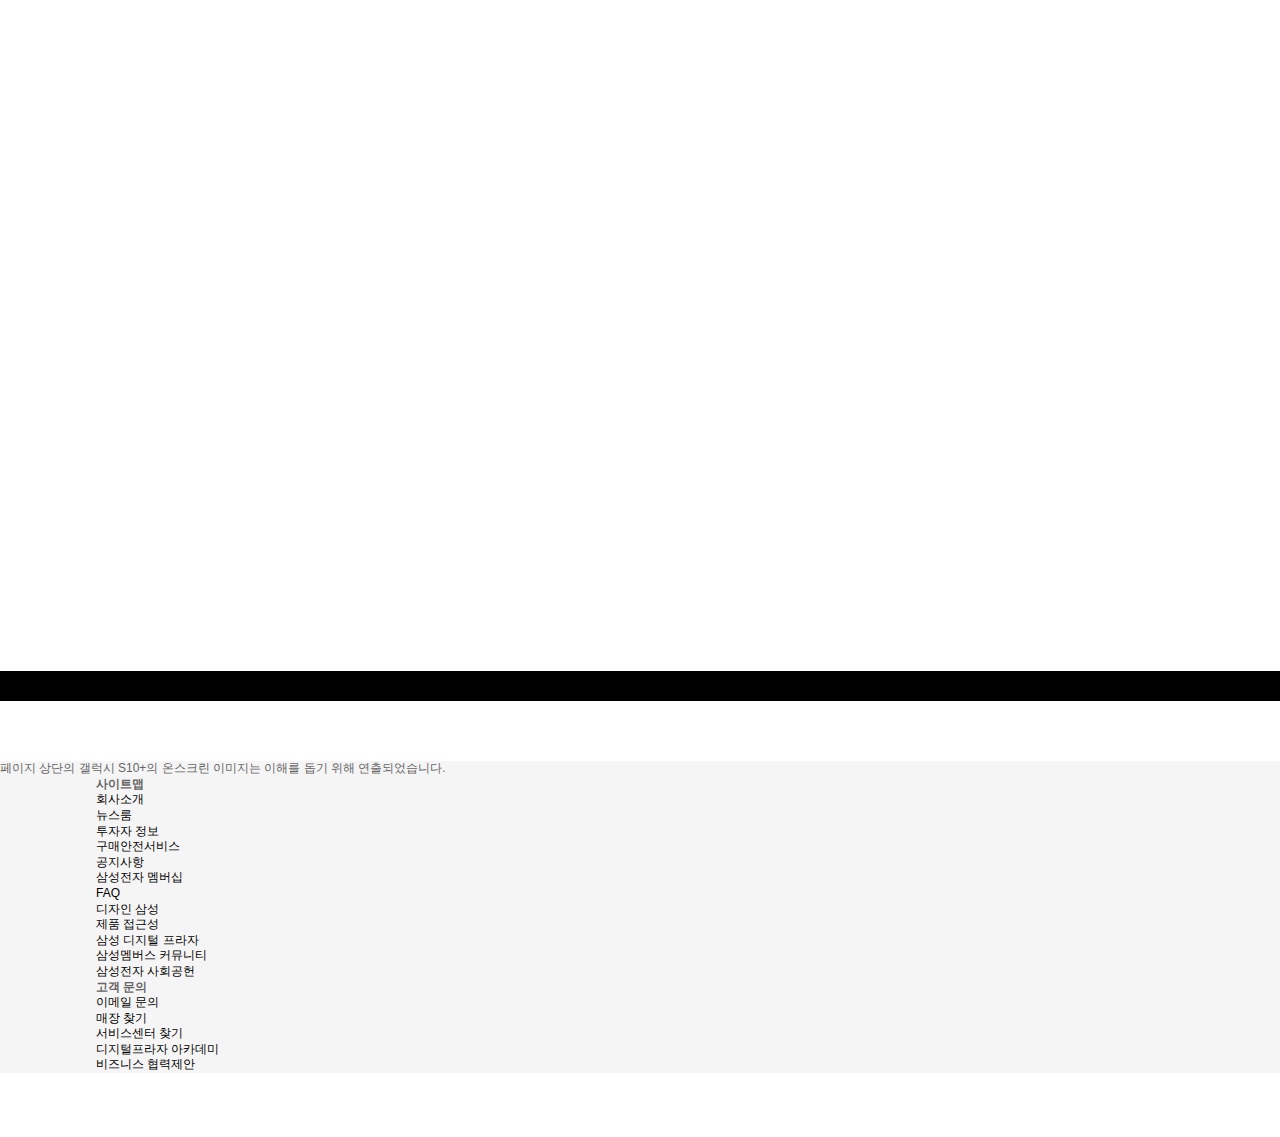
<file: footer.html>
<!DOCTYPE html>
<html lang="ko">
<head>
    <meta charset="utf-8">
    <!-- 반응형 태그 -->
    <meta name="viewport" content="width=device-width, initial-scale=1.0">
	<title>SAMSUNG|대한민국|모바일|가전|IT</title>
	<link rel="stylesheet" media="all" href="./css/common.css" />
	<style></style>
	<script></script>
</head>
<body>
    <div class="wrap">
        <header> <!-- 헤더 시작 -->
        </header> <!-- 헤더 종료 -->

        <div class="content"> <!-- 콘텐츠 시작 -->
            <div class="mainvisual"> <!-- 메인비주얼 시작 -->
            </div> <!-- 메인비주얼 종료 -->

            <div class="galaxy"> <!-- Galaxy 시작 -->
                
            </div> <!-- Galaxy 종료 -->

            <div class="product"> <!-- product 시작 -->
    
            </div> <!-- product 종료 -->

            <div class="DoWhatYouCant"> <!-- 6개 슬라이드 시작 -->
    
            </div> <!-- 6개 슬라이드 종료 -->
            
        </div> <!-- 콘텐츠 종료 -->
        
        <div class="footer"> <!-- 푸터 시작 -->
            <p>페이지 상단의 갤럭시 S10+의 온스크린 이미지는 이해를 돕기 위해 연출되었습니다.</p>
            <div class="footerContent">
                <h4>사이트맵</h4>
                <ul class="sitemap">
                    <li><a href="#">회사소개</a></li>
                    <li><a href="#">뉴스룸</a></li>
                    <li><a href="#">투자자 정보</a></li>
                    <li><a href="#">구매안전서비스</a></li>
                    <li><a href="#">공지사항</a></li>
                    <li><a href="#">삼성전자 멤버십</a></li>
                    <li><a href="#">FAQ</a></li>
                    <li><a href="#">디자인 삼성</a></li>
                    <li><a href="#">제품 접근성</a></li>
                    <li><a href="#">삼성 디지털 프라자</a></li>
                    <li><a href="#">삼성멤버스 커뮤니티</a></li>
                    <li><a href="#">삼성전자 사회공헌</a></li>
                </ul>
                <h4>고객 문의</h4>
                <ul>
                    <li><a href="#">이메일 문의</a></li>
                    <li><a href="#">매장 찾기</a></li>
                    <li><a href="#">서비스센터 찾기</a></li>
                    <li><a href="#">디지털프라자 아카데미</a></li>
                    <li><a href="#">비즈니스 협력제안</a></li>
                    <li><a href="#"></a></li>
                </ul>
            </div>
            <div class="address">

            </div>
        </div> <!-- 푸터 종료 -->
    </div>

</body>
</html>
</file>
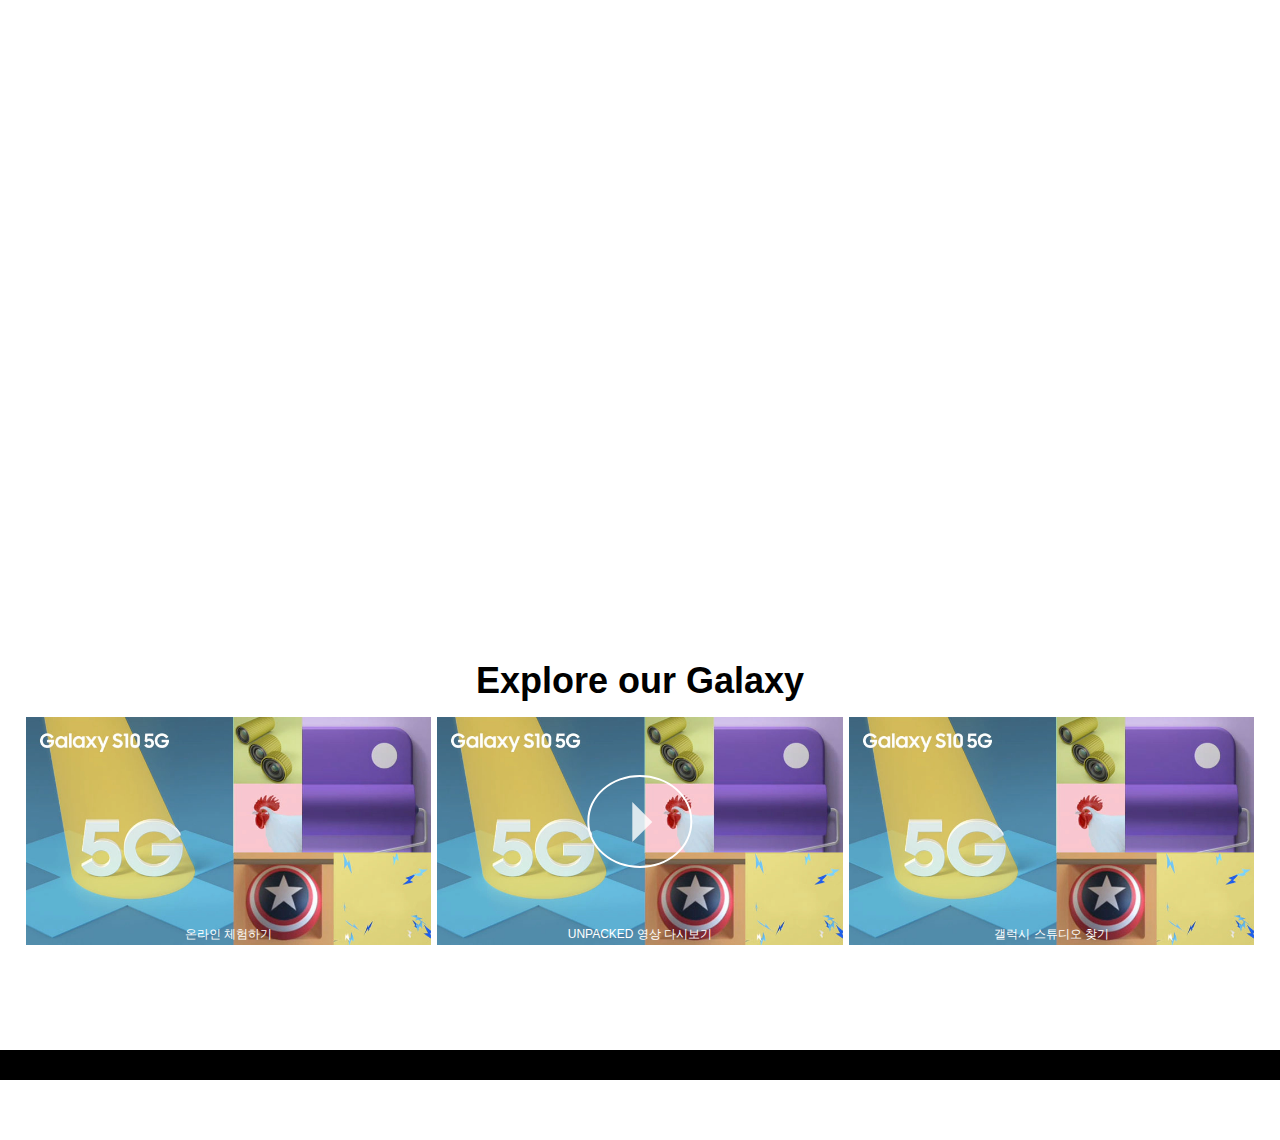
<file: galaxy.html>
<!DOCTYPE html>
<html lang="ko">
<head>
    <meta charset="utf-8">
    <!-- 반응형 태그 -->
    <meta name="viewport" content="width=device-width, initial-scale=1.0">
	<title>SAMSUNG|대한민국|모바일|가전|IT</title>
	<link rel="stylesheet" media="all" href="./css/common.css" />
	<style></style>
	<script></script>
</head>
<body>
    <div class="wrap">
        <header> <!-- 헤더 시작 -->
        </header> <!-- 헤더 종료 -->

        <div class="content"> <!-- 콘텐츠 시작 -->
            <div class="mainvisual"> <!-- 메인비주얼 시작 -->
            </div> <!-- 메인비주얼 종료 -->

            <div class="galaxy"> <!-- Galaxy 시작 -->
                <h3>Explore our Galaxy</h3>
                <ul>
                    <li><a href="#"><img src="./images/img_grid.webp"/><div>온라인 체험하기</div></a></li>
                    <li><a href="#"><img src="./images/img_grid.webp"/><div class="controls"></div><div>UNPACKED 영상 다시보기</div></a></li>
                    <li><a href="#"><img src="./images/img_grid.webp"/><div>갤럭시 스튜디오 찾기</div></a></li>
                </ul>
            </div> <!-- Galaxy 종료 -->

            <div class="product"> <!-- product 시작 -->
    
            </div> <!-- product 종료 -->

            <div class="DoWhatYouCant"> <!-- 6개 슬라이드 시작 -->
    
            </div> <!-- 6개 슬라이드 종료 -->
            
        </div> <!-- 콘텐츠 종료 -->
        
        <div class="footer"> <!-- 푸터 시작 -->

        </div> <!-- 푸터 종료 -->
    </div>

</body>
</html>
</file>
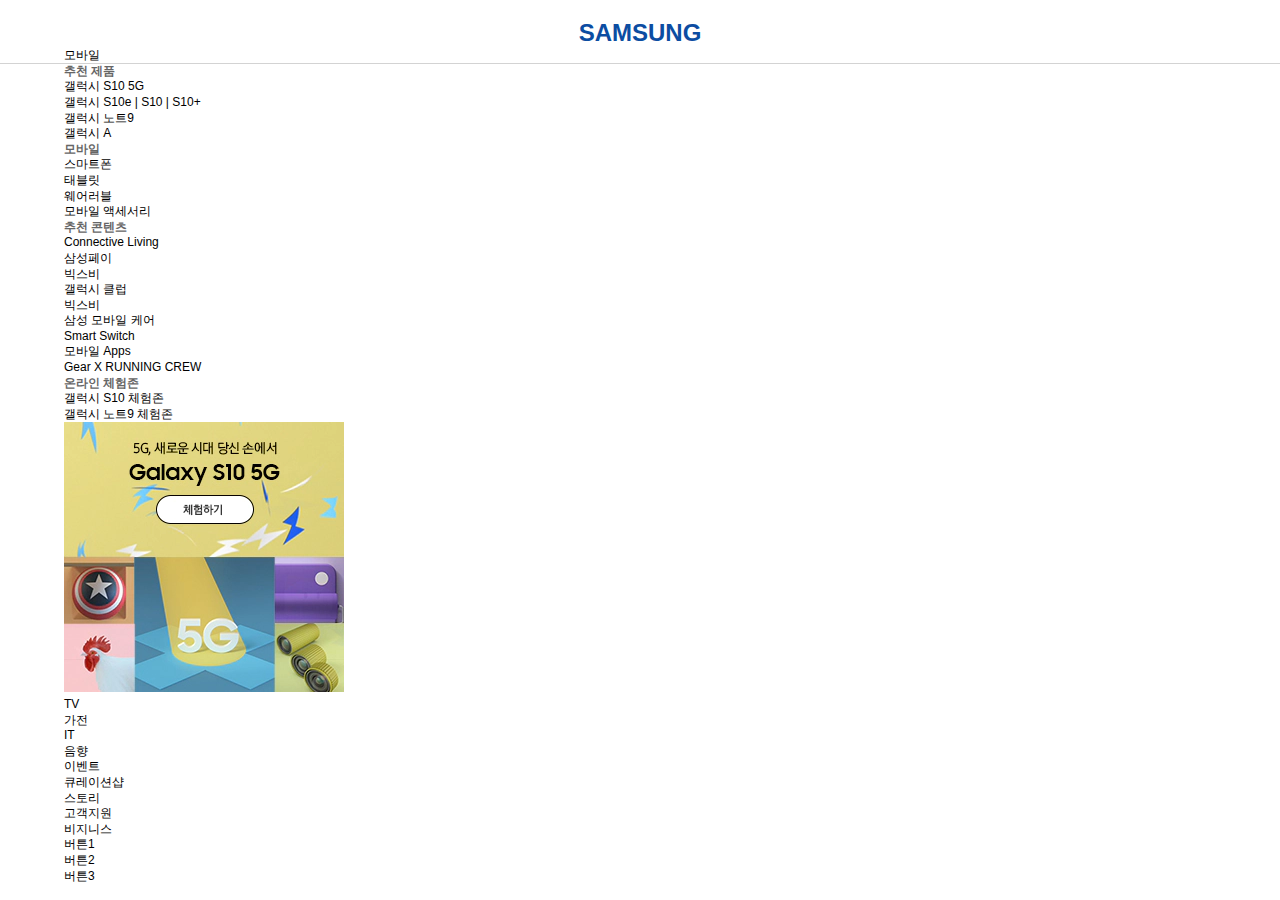
<file: header.html>
<!DOCTYPE html>
<html lang="ko">
<head>
    <meta charset="utf-8">
    <!-- 반응형 태그 -->
    <meta name="viewport" content="width=device-width, initial-scale=1.0">
	<title>SAMSUNG|대한민국|모바일|가전|IT</title>
	<link rel="stylesheet" media="all" href="./css/common.css" />
	<style></style>
	<script></script>
</head>
<body>
    <div class="wrap">
        <header> <!-- 헤더시작 -->
            <nav> <!-- 네비게이션 시작 -->
                <h1><a href="#">SAMSUNG</a></h1>
                <ul class="storeMenu">
                    <li><a href="#">모바일</a>
                        <div class="depthContainer"> 
                            <div class="depth2 none">
                                <h3>추천 제품</h3>
                                <ul>
                                    <li><a href="#">갤럭시 S10 5G</a></li>
                                    <li><a href="#">갤럭시 S10e | S10 | S10+</a></li>
                                    <li><a href="#">갤럭시 노트9</a></li>
                                    <li><a href="#">갤럭시 A</a></li>
                                </ul>
                            </div>
                            
                            <div class="depth2 none">
                                <h3>모바일</h3>
                                <ul>
                                    <li><a href="#">스마트폰</a></li>
                                    <li><a href="#">태블릿</a></li>
                                    <li><a href="#">웨어러블</a></li>
                                    <li><a href="#">모바일 액세서리</a></li>
                                </ul>
                            </div>
                            <div class="depth2 none">
                                <h3>추천 콘텐츠</h3>
                                <ul>
                                    <li><a href="#">Connective Living</a></li>
                                    <li><a href="#">삼성페이</a></li>
                                    <li><a href="#">빅스비</a></li>
                                    <li><a href="#">갤럭시 클럽</a></li>
                                    <li><a href="#">빅스비</a></li>
                                    <li><a href="#">삼성 모바일 케어</a></li>
                                    <li><a href="#">Smart Switch</a></li>
                                    <li><a href="#">모바일 Apps</a></li>
                                    <li><a href="#">Gear X RUNNING CREW</a></li>
                                </ul>
                                <div class="depth2 none online">
                                        <h3>온라인 체험존</h3>
                                        <ul>
                                            <li><a href="#">갤럭시 S10 체험존</a></li>
                                            <li><a href="#">갤럭시 노트9 체험존</a></li>
                                        </ul>
                                </div>
                            </div>
                            <div class="depth2 right">
                                    <img src="./images/img_adv.webp"/>
                            </div>
                            
                            
                        </div>
                    </li>
                    <li><a href="#">TV</a></li>
                    <li><a href="#">가전</a></li>
                    <li><a href="#">IT</a></li>
                    <li><a href="#">음향</a></li>
                    <li><a href="#">이벤트</a></li>
                    <li><a href="#">큐레이션샵</a></li>
                </ul>
                <ul class="userMenu">
                    <li><a href="#">스토리</a></li>
                    <li><a href="#">고객지원</a></li>
                    <li><a href="#">비지니스</a></li>
                    <li><a href="#" class="user">버튼1</a></li>
                    <li><a href="#" class="cart">버튼2</a></li>
                    <li><a href="#" class="search">버튼3</a></li>
                </ul>
            </nav> <!-- 네비게이션 종료 -->
        </header><!-- 헤더 종료 -->

        <div class="content"> <!-- 콘텐츠 시작 -->

            <div class="FSlide"> <!-- 4슬라이드 시작 -->

            </div> <!-- 4슬라이드 종료 -->

            <div class="TGrid"> <!-- 3그리드 -->
    
            </div> <!-- 3그리드 종료 -->

            <div class="floatBox"> <!-- 1-4박스형태 시작 -->
    
            </div> <!-- 1-4박스형태 종료 -->

            <div class="SSlide"> <!-- 6개 슬라이드 시작 -->
    
            </div> <!-- 6개 슬라이드 종료 -->
            
        </div> <!-- 콘텐츠 종료 -->
        
        <div class="footer"> <!-- 푸터 시작 -->

        </div> <!-- 푸터 종료 -->
        <!-- <img src="./header.png" style="position:absolute; top:0;left:-15%;opacity:0.4;"/> -->
    </div>

</body>
</html>
</file>
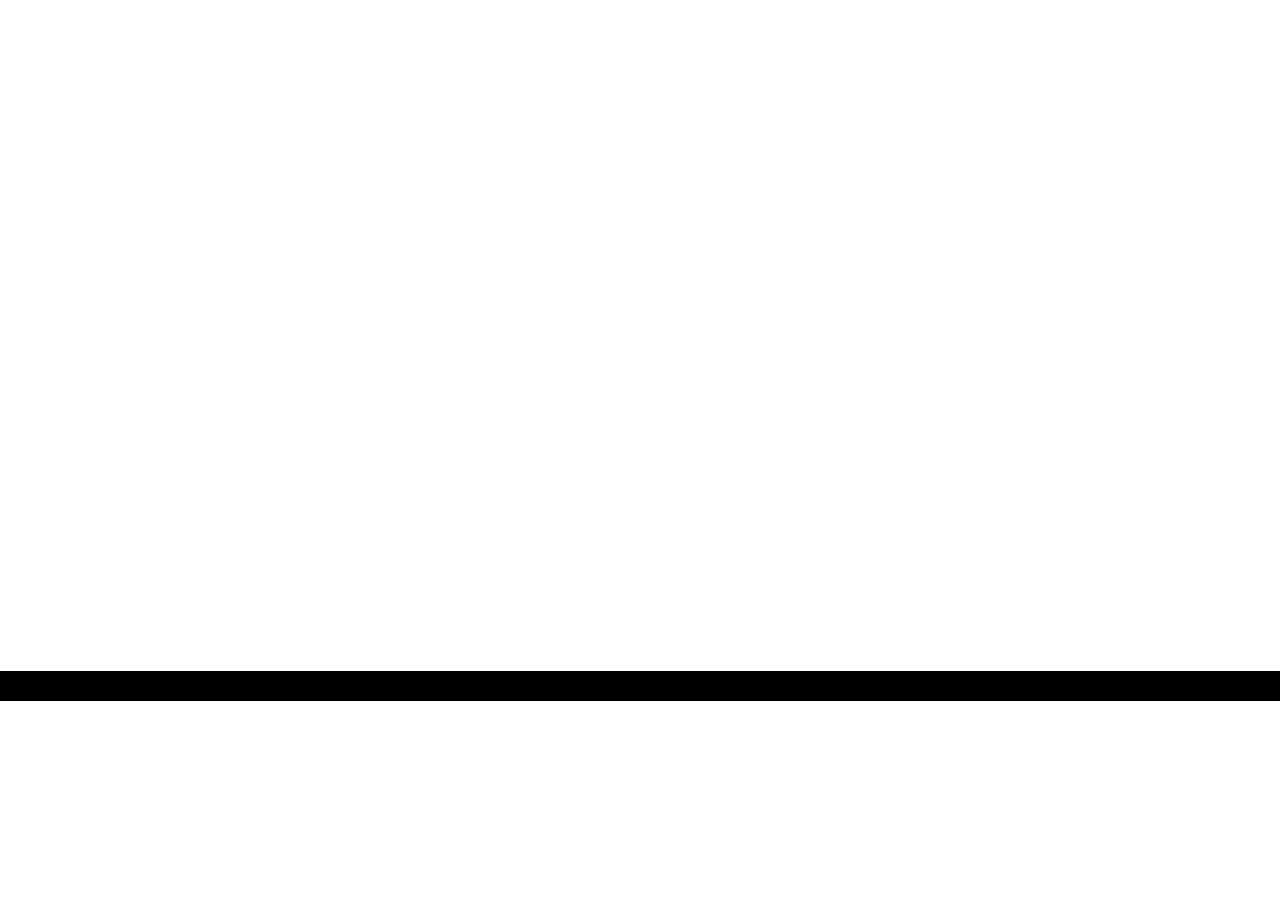
<file: layout.html>
<!DOCTYPE html>
<html lang="ko">
<head>
    <meta charset="utf-8">
    <!-- 반응형 태그 -->
    <meta name="viewport" content="width=device-width, initial-scale=1.0">
	<title>SAMSUNG|대한민국|모바일|가전|IT</title>
	<link rel="stylesheet" media="all" href="./css/common.css" />
	<style></style>
	<script></script>
</head>
<body>
    <div class="wrap">
        <header> <!-- 헤더 시작 -->
        </header> <!-- 헤더 종료 -->

        <div class="content"> <!-- 콘텐츠 시작 -->
            <div class="mainvisual"> <!-- 메인비주얼 시작 -->
                <div class="slide">
                    <ul class="imgBox">
                        <li><img src="./images/img_TV_DT.jpg">
                            <a class="FSLbtn" href="#"></a>
                            <a class="FSRbtn" href="#"></a>
                            <ul class="slideContent">
                                <li>   
                                    <h3>TV, 새로보다</br> 
                                        The Sero 런칭 알림</h3>
                                    <p>삼성닷컴에서 런칭알림 신청하고 단독혜택 받으세요
                                        런칭알림 신청기간 : 2019.5.14~2019.5.26
                                    </p>
                                    <div class="imgBoxbtn">
                                        <div class="alarmbtn"><a href="#"><span>런칭알림 신청하기</span></a></div>
                                        <div class="buybtn"><a href="#"><span>라이프스타일 TV 구매하러가기</span></a></div>
                                    </div>
                                </li>
                                <li><h3></h3></li>
                                <li><h3></h3></li>
                                <li><h3></h3></li>
                            </ul>
                            
                            <ul class="slideDot">
                                <li>
                                    <a href="#"><div>라이프스타일TV</div></a>
                                </li>
                                <li><a href="#"><div>Galaxy S10 5G</div></a></li>
                                <li><a href="#"><div>Galaxy S10|S10+</div></a></li>
                                <li><a href="#"><div>2019 NEW 무풍에어컨</div></a></li>
                            </ul>
                        </li>
                        <li><img src="./images/img_TV_DT.jpg"></li>
                        <li><img src="./images/img_TV_DT.jpg"></li>
                        <li><img src="./images/img_TV_DT.jpg"></li>
                    </ul>
                </div>
            </div> <!-- 메인비주얼 종료 -->

            <div class="galaxy"> <!-- Galaxy 시작 -->
                
            </div> <!-- Galaxy 종료 -->

            <div class="product"> <!-- product 시작 -->
    
            </div> <!-- product 종료 -->

            <div class="DoWhatYouCant"> <!-- 6개 슬라이드 시작 -->
    
            </div> <!-- 6개 슬라이드 종료 -->
            
        </div> <!-- 콘텐츠 종료 -->
        
        <div class="footer"> <!-- 푸터 시작 -->

        </div> <!-- 푸터 종료 -->
    </div>

</body>
</html>
</file>
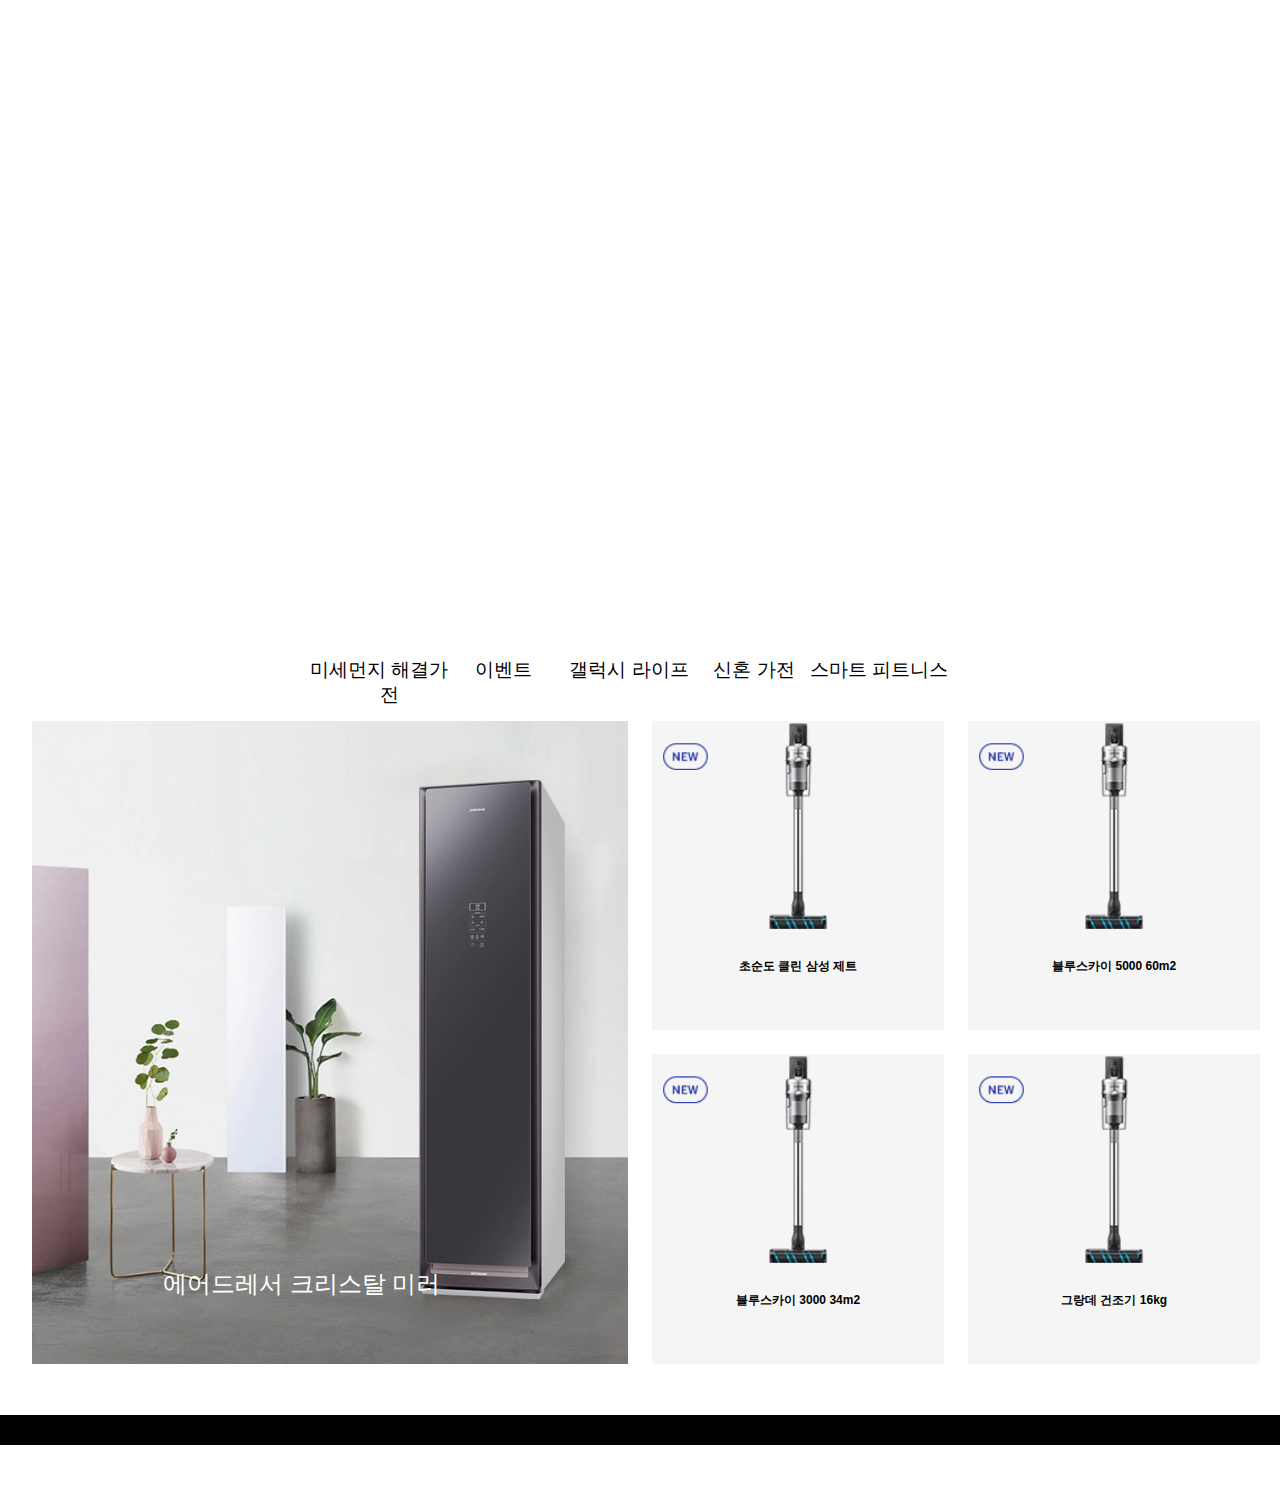
<file: product.html>
<!DOCTYPE html>
<html lang="ko">
<head>
    <meta charset="utf-8">
    <!-- 반응형 태그 -->
    <meta name="viewport" content="width=device-width, initial-scale=1.0">
	<title>SAMSUNG|대한민국|모바일|가전|IT</title>
	<link rel="stylesheet" media="all" href="./css/common.css" />
	<style></style>
	<script></script>
</head>
<body>
    <div class="wrap">
        <header> <!-- 헤더 시작 -->
        </header> <!-- 헤더 종료 -->

        <div class="content"> <!-- 콘텐츠 시작 -->
            <div class="mainvisual"> <!-- 메인비주얼 시작 -->
            </div> <!-- 메인비주얼 종료 -->

            <div class="galaxy"> <!-- Galaxy 시작 -->
                
            </div> <!-- Galaxy 종료 -->

            <div class="product"> <!-- product 시작 -->
                <ul class="menuTab">
                    <li><a href="#">미세먼지 해결가전</a></li>
                    <li><a href="#">이벤트</a></li>
                    <li><a href="#">갤럭시 라이프</a></li>
                    <li><a href="#">신혼 가전</a></li>
                    <li><a href="#">스마트 피트니스</a></li>
                </ul>
                <div class="productList">
                    <div class="inner">
                        <div class="side"><a href="#"><img src="./images/img_aircon.webp"/><div class="productName">에어드레서 크리스탈 미러</div><div class="btnBuy">구매하기</div></a></div>
                        <div class="box4Grid">
                            <div class="box4inner">
                                <div class="grid"><a href="#"><img src="./images/img_cleaner1.webp"/><img src="./images/img_cleaner2.webp"><div class="productName">초순도 클린 삼성 제트</div><div class="btnBuy">구매하기</div></a></div>
                                <div class="grid"><a href="#"><img src="./images/img_cleaner1.webp"/><img src="./images/img_cleaner2.webp"><div class="productName">블루스카이 5000 60m2</div><div class="btnBuy">구매하기</div></a></div>
                                <div class="grid"><a href="#"><img src="./images/img_cleaner1.webp"/><img src="./images/img_cleaner2.webp"><div class="productName">블루스카이 3000 34m2</div><div class="btnBuy">구매하기</div></a></div>
                                <div class="grid"><a href="#"><img src="./images/img_cleaner1.webp"/><img src="./images/img_cleaner2.webp"><div class="productName">그랑데 건조기 16kg</div><div class="btnBuy">구매하기</div></a></div>
                            </div>
                        </div>
                    </div>
                    <!-- <ul class="box4Grid">
                        <li><a><img src=""/></a><div class="btnBuy"></div></li>
                        <li><a><img src=""/></a><div class="btnBuy"></div></li>
                        <li><a><img src=""/></a><div class="btnBuy"></div></li>
                        <li><a><img src=""/></a><div class="btnBuy"></div></li>
                        <li><a><img src=""/></a><div class="btnBuy"></div></li>
                    </ul>
                    <ul class="box4Grid">
                        <li><a><img src=""/></a><div class="btnBuy"></div></li>
                        <li><a><img src=""/></a><div class="btnBuy"></div></li>
                        <li><a><img src=""/></a><div class="btnBuy"></div></li>
                        <li><a><img src=""/></a><div class="btnBuy"></div></li>
                        <li><a><img src=""/></a><div class="btnBuy"></div></li>
                    </ul> -->
                </div>
            </div> <!-- product 종료 -->

            <div class="DoWhatYouCant"> <!-- 6개 슬라이드 시작 -->
    
            </div> <!-- 6개 슬라이드 종료 -->
            
        </div> <!-- 콘텐츠 종료 -->
        
        <div class="footer"> <!-- 푸터 시작 -->

        </div> <!-- 푸터 종료 -->
    </div>

</body>
</html>
</file>
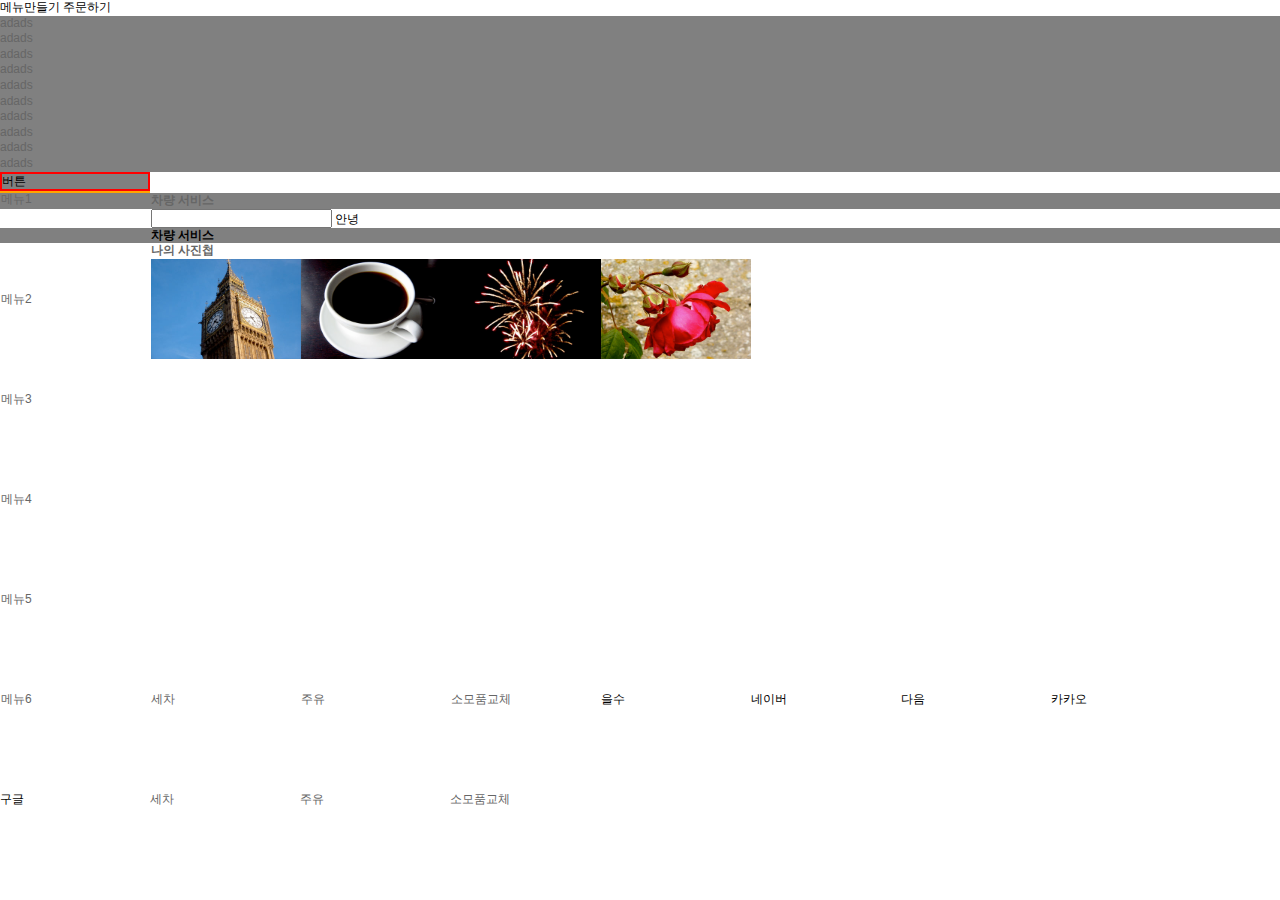
<file: test.html>
<!DOCTYPE html>
<html lang="ko">
<head>
    <meta charset="utf-8">
    <!-- 반응형 태그 -->
    <meta name="viewport" content="width=device-width, initial-scale=1.0">
	<title>test</title>
	<link rel="stylesheet" media="all" href="./css/common.css" />
    <style>
        div {background-color:gray;}
        div.on {background-color:red;}

        .click_menu
        {
            width:150px;
        }
        .click_menu > .btn
        {
            border:2px solid red;
            display:block;
        }
        .click_menu > .list {border:1px solid orange;}
        
        .list_item{border:1px solid red;}

        .service.on{

            background-color:lime;
        }
        *{margin:0; padding:0;}
        /* #photo_list {border:2px solid lime; padding:20px; overflow:hidden;}
        #photo_list > li {float:left; border:2px solid orange; padding:20px; list-style:none;}
        #photo_list > li > a {border:2px solid black; padding:10px; }
        .list_item {border:1px solid red;}   */
        li {width:150px;height:100px;float:left;}
        li > a {position:relative; width:150px; height:100px; display:block; }
        li > a::after{content:"";position:absolute;left:0;right:0;top:0;bottom:0;transition:all 0.8s ease;border:0px solid lime;}
        li img{width:100%;height:100%;}
        li > a.on::after{content:"";position:absolute;left:0;right:0;top:0;bottom:0;border:10px solid lime;}
    </style>

</head>
<body>
    <a href="#" class="wrtie_menu">메뉴만들기</a>
    <a href="#" class="order_menu">주문하기</a>

    <div>adads</div>
    <div>adads</div>
    <div>adads</div>
    <div>adads</div>
    <div>adads</div>
    <div>adads</div>
    <div>adads</div>
    <div>adads</div>
    <div>adads</div>
    <div>adads</div>

    <div class="click_menu">
        <a href="#" class="btn">버튼</a>
        <ul class="list">
            <li>메뉴1</li>
            <li>메뉴2</li>
            <li>메뉴3</li>
            <li>메뉴4</li>
            <li>메뉴5</li>
            <li>메뉴6</li>
        </ul>
    </div>


    <div class="service">
        <h2>차량 서비스</h2>
        <ul title="list_service">
            <li>세차</li>
            <li>주유</li>
            <li>소모품교체</li>
            <li><a href="http://eulsoo.com">을수</a></li>
            <li><a href="http://naver.com">네이버</a></li>
            <li><a href="http://daum.net">다음</a></li>
            <li><a href="http://kakao.com">카카오</a></li>
            <li><a href="http://google.com">구글</a></li>
        </ul>
    </div>
    <input/>
    <a href="" class="btn_test">안녕</a>

    <!-- <ul id="photo_list">
        <li><a href="#">건물</a></li>
        <li><a href="#">커피</a></li>
        <li><a href="#">불꽃놀이</a></li>
        <li><a href="#">장미</a></li>
    </ul> -->

    <div id="service1">
        <h2><a href="#" >차량 서비스</a></h2>
        <ul title="인기서비스" class="popular">
            <li>세차</li>
            <li>주유</li>
            <li>소모품교체</li>
        </ul>
    </div>  
    
    <!-- 이미지 뷰어 이벤트 처리부분 -->
    <h1>나의 사진첩</h1> 
    <ul id="photo_list" style="overflow:hidden;"> 
        <li><a href="images/bigben.jpg" title="멋진 건물"><img src="images/bigben.jpg" ></a></li> 
        <li><a href="images/coffee.jpg" title="향기로운 커피" ><img src="images/coffee.jpg"></a></li>
        <li><a href="images/fireworks.jpg" title="화려한 불꽃놀이"><img src="images/fireworks.jpg"></a> </li> 
        <li><a href="images/rose.jpg" title="아름다운 장미"><img src="images/rose.jpg"></a></li> 
    </ul>

    <!-- <img id="placeholder" src="http://placehold.it/300x200"/>
    <p id="desc">사진 설명입니다.</p> -->

    <script src="./test.js"></script>
    <script>
        
            // function driver(){
            //     this.wheelNum = null;
            //     this.windowNum = null;
            //     this.axel = null;
            //     this.go = function(){console.log("go");}
            // }
    
            // var car = new driver();
            // console.log(car);
            // car.go();
            // driver.prototype.back = function(){console.log("back");}
            // car.back();
    
            // var arr1 = ["독서", "영화감상", "운동", "만들기"];
            // // arr = new Array("위의 value");
           
            // var ulElement = document.querySelector(".list");
    
            // arr1.forEach(function(item, index, c){
            //     var liElement = document.createElement("li");
            //     var textElement = document.createTextNode(index + item + "ee");
            //     liElement.appendChild(textElement);
            //     ulElement.appendChild(liElement);
            // });
            
            

            // function person(){
            //     this.height = "170cm";

            // }
            // function murder()
            // {
            //     person.call(this);
            //     this.kill = "1";
            // }

            // person.prototype.exercise = function(){console.log("hit");}
            // var jason = new murder();

            // murder.prototype = person.prototype;

            // console.log("person constructor " + person.prototype.constructor);
            // console.log("murder constructor " + murder.prototype.constructor);

            // var a = document.querySelector("html");
            // window.addEventListener("click", 할일);
            
            // function 할일()
            // {
            //     console.log(a.scrollTop);
            // }

            // var el = document.getElementById("service");
            
            // var arrLi = el.getElementsByTagName("li");

            // for(var i = 0; i < el.getElementsByTagName("li").length; i++)
            // {
            //     el.getElementsByTagName("li")[i].style.border = "2px solid blue";
            //     console.log(el.getElementsByTagName("li")[i]);

            //     arrLi[i].setAttribute("title", "listService");
            // }
            // console.log(arrLi);
            
            // var titleList = document.getElementsByClassName("service");
            // var aList = titleList[0].getElementsByTagName("a");
            // var emptyArr = [];


            // for(var j = 0; j < aList.length ; j++)
            // {
            //     emptyArr.push(aList[j].getAttribute("href"));
            // }
            // console.log(emptyArr);

            // console.log(el);


            // var getClassName = document.getElementsByClassName("service");
            // var liList = getClassName[0].getElementsByTagName("li");

            // for(var i = 0; i < liList.length; i++)
            // {
            //     liList[i].className = "list_item";
            //     console.log(liList[i]);
            // }

            // var getId = document.getElementsByClassName("service");
            // var aList = getId[0].getElementsByTagName("a");

            // var userGeneralObject = {
            //     구글 : "http:google.com",
            //     네이버 : "http://naver.com",
            //     다음 : "http://daum.net"
            // };

            // var i = 0;

            // for (var temp in userGeneralObject)
            // {
            //     aList[i].text = temp; 
            //     aList[i].href = userGeneralObject[temp]; // setAttribute("href", userGeneralObject[temp])
            //     i++;
            //     // console.log(aList[i].text);
            //     // console.log(userGeneralObject[temp]);
            // }
            // i = null;
            

            // var getId = document.querySelector(".service"); //getElementsByClassName
            // var aList = getId.querySelectorAll("a"); //getElementsByTagName
            
            // var h2 = getId.querySelector("h2");

            // getId.addEventListener("click", toggle)

            // function toggle()
            // {
            //     if(getId.classList.contains("on"))
            //     {
            //         getId.classList.remove("on");
            //     }
            //     else
            //     {
            //         getId.classList.add("on");
            //     }
            // }

            // console.log(aList[3].childNodes[0]);
            // console.log(getId.firstChild);
            // console.log(aList[0].parentNode.parentNode);
            // console.log(h2.nextSibling.nextSibling);

            // console.log(h2.nextSibling.nextSibling.childNodes[1].nodeType);
            // console.log(h2.nodeName);
            // console.log(h2.nodeValue);
            // document.write('<p><a href=""> dasda </p>');

            // getId.innerHTML = "<p>adsadfdsf</p>";

            // var newEle = document.createElement("div");
            // var text = document.createTextNode("das");
            // newEle.appendChild(text);
            // getId.appendChild(newEle);
            // newEle.className = "eulsoo";

            // var input = document.querySelector("input");
            // input.addEventListener("click", function(event){
            //     console.log(event.type);
            // });


            // var btnTest = document.querySelector(".btn_test");
            // btnTest.addEventListener("click", function(event){
            //     event.preventDefault();
            //     console.log(event.target);
            //     if(event.target.tagName === "A")
            //     {
            //         console.log("return A");
            //     }
            //     btnTest.style.border = "2px solid red";
            // })

            // var photoList = document.querySelector("#photo_list");
            // var aEls = photoList.querySelectorAll("a");

            // photoList.addEventListener("click", tempfunction, true);
            
            // function tempfunction(event)
            // {
            //     console.log(event.target);
            //     console.log(event.target.tagName);
            //     console.log(event.eventPhase);
            //     if(event.target.style.backgroundColor === "red")event.target.style.backgroundColor = "";
            //     else{event.target.style.backgroundColor = "red"}
            // }

            // var bodyEls = document.querySelector("body");
            // var ulEls = document.querySelector("#photo_list");

            // window.addEventListener("click", windowDoing, true);
            // bodyEls.addEventListener("click", bodyDoing, true);
            // ulEls.addEventListener("click", ulDoing, true);

            // function windowDoing()
            // {
            //     console.log("window객체에 도착!");
            //     event.stopPropagation();
            // }
            
            // function bodyDoing(event)
            // {
            //     console.log("body요소 객체에 도착");
            //     event.preventDefault();
                
            // }

            // function ulDoing(event)
            // {
            //     console.log("ul요소 객체에 도착");
            //     ulEls.removeEventListener("click", ulDoing, true);
                
            // }

            // var aEls = document.querySelector("ul");
            // var selecth2 = document.querySelector("h2");
            // var btnh2 = selecth2.querySelector("a");
            
            //  var ul = document.querySelector(".popular");
            //  var li = ul.querySelectorAll("li");

            // var ads = document.querySelector("#service1");
                
            // ads.addEventListener("click", allproc);
            // function allproc(event)
            // {
            //     if(event.target.tagName === "A")
            //     {
            //         for(var i =0; i < li.length; i++)
            //         {
            //             li[i].style.border = "2px solid red";
            //         }
            //     }
            //     else
            //     {
            //         for(var i = 0; i < li.length; i++)
            //         {
            //             li[i].style.backgroundColor = "lime";
            //         }
            //     }

            // }
            // var toggles = -1;

            // function paintColor()
            // {
            //     if(toggles == -1)
            //     {
            //         for(var i=0;i<li.length;i++)
            //         {
            //             li[i].className = "list_item";
            //         }
            //     }
            //     else{
            //         for(var i=0;i<li.length;i++)
            //         {
            //             li[i].className = "";
            //         }
            //     }
                
            //     toggles *= -1;
            // }
            // function temp()
            // {
            //     for(var i=0;i<li.length;i++)
            //         {
            //             ul.childNodes[i].style.backgroundColor = "green";
            //         }
                
            // }
           
            // ul.addEventListener("click",temp);
            
            // btnh2.addEventListener("click",paintColor);


            //여기 아래서부터 이미지뷰어는 중요 
            // var photoList = document.querySelector("#photo_list");
            // var liEls = photoList.querySelectorAll("li");


            // var createPh = document.createElement("img");
            // createPh.id = "placeholder";
            // createPh.setAttribute("src", "http://placehold.it/300x200");
            

            // var paragraph = document.createElement("p");
            // paragraph.id = "desc";
            // paragraph.appendChild(document.createTextNode("사진 설명입니다."));

            // document.body.appendChild(createPh);   
            // document.body.appendChild(paragraph); 
            

            // var createDesc = document.createElement("p");


            // var placeholder = document.querySelector("#placeholder");
            // var desc = document.querySelector("#desc");

            // photoList.addEventListener("click",imageViewer); // 클릭도 가능

            // function imageViewer(event)
            // {
            //     event.preventDefault();
            //     console.log(event.target.tagName);
            //     if(event.target.tagName === "A")
            //     {
            //         if(event.target.className !== "on")
            //         {
            //             for(var i=0;i<liEls.length;i++)
            //             {
            //                 liEls[i].childNodes[0].className = "";
            //             }
            //             event.target.className = "on";
            //             var changeAttr = event.target.getAttribute("href");
            //             placeholder.setAttribute("src", changeAttr);
            //             desc.innerHTML = event.target.getAttribute("title");
            //         }
            //         else
            //         {
            //             event.target.className = ""; 
            //         }
            //     }
                
            // }
            


            
        </script>
</body>
</html>
</file>
<file: css/common.css>
@charset "utf-8";

/* reset */
body {
	font:normal 12px "애플고딕", AppleGothic, "돋움", dotum, Arial, Verdana, sans-serif;
	line-height:1.3;
	color:#666;
	background-color:#fff;
	margin:0;
	padding:0;
	text-decoration-line : none;
	text-decoration-color : none;
	text-decoration-style: none;
}
br	{
	letter-spacing: 0;
}
h1, h2, h3, h4, h5, h6 {
	font-size:1em;
	font-weight:bold;
}
h1, h2, h3, h4, h5, h6, div, p, dl, dt, dd, ul, ol, li, form, fieldset, blockquote, address, table, thead, tbody, tfoot, tr, td, caption {
	margin:0;
	padding:0;
}
ul, ol {
	list-style:none;
}
img {
	border:0;
}
a{
    color:black;
    text-decoration-style: none;
    text-decoration-line : none;
}
/* common */
.wrap > header > nav > .menuRoot > ul > li > a:hover {color:#1428a0;background-color:#f7f7f7;}
.wrap > .shadowBox {visibility:hidden;position:fixed;left:0;right:0;bottom:0;top:0;background-color:rgba(0,0,0,0.8);z-index:4;}
.wrap > .shadowBox.on {visibility:visible;}
.wrap > header > nav > .menuRoot.on {visibility: visible;}
/* layout */
.wrap {width:100%;}
header {margin:0 auto;width:100%;height:64px;display:block;max-width:1440px;z-index:5;background-color:white;}
.content {width:100%;position: relative; display:block;}
.galaxy{width:96%;margin-top:4%;display:block; margin:0 auto;}
.footer{width:100%;margin:0 auto;position:relative;}


/* header */
.wrap > header > nav{width:100%;margin:0 auto;top:0;left:0;right:0;position:absolute;border-bottom:1px solid lightgray;padding: 17px 12% 0px 12%; height:64px; box-sizing: border-box;z-index:4;background-color:white;}
.wrap > header > nav::after{content:'';clear:both;display:block;}
.wrap > header > nav > h1 {text-align:center; font-weight: bolder; font-size:24px;}
.wrap > header > nav > h1 > a {color:#0c4da2;}
.wrap > header > nav > .menuRoot {padding:0% 0% 0% 2%;background-color:RGBA(0,0,0,0); position:absolute;left:0;width:98%;}
.wrap > header > nav > .menuRoot > .userMenu{margin-right:4%;margin-top:-24px;float:right;}
.wrap > header > nav > .menuRoot > .storeMenu{margin-top:-24px;float:left;}
.wrap > header > nav > .btnMobile {display:none;}

.wrap > header > nav > .menuRoot ul > li {float:left; font-weight:bold;padding-bottom:50px;}
.wrap > header > nav > .menuRoot ul > li+li {margin-left:14px;}

/* 뎁스별 메뉴 */
.wrap > header > nav > .depthContainer {display: none;padding-left:2%;width:100%; height:500%;position:absolute; top:100%; left:0; border-top:1px solid lightgray;border-bottom:1px solid lightgray; margin:0 auto; z-index:100; background-color:white;}
.wrap > header > nav > .depthContainer.on {display:block;}
.wrap > header > nav > .depthContainer .depth2{float:left; }
.wrap > header > nav > .depthContainer .right{float:right;}
.wrap > header > nav > .depthContainer .online{padding-left:2%;position:absolute;left:0;top:50%;}
.wrap > header > nav > .depthContainer .depth2 > h3 {margin:10px 0;}
.wrap > header > nav > .depthContainer .depth2 > ul {float:left;}
.wrap > header > nav > .depthContainer .depth2 > ul li {width:150px;}

/* mainvisual */
.mainvisual{width:100%;height:556px; margin-bottom:3%;}
.mainvisual > .slide {top:0; left:0; right:0;width:100%;height:100%; max-height:550px; margin:0 auto;}
.mainvisual > .slide > .imgBox{width:100%; height:100%; overflow:hidden; position:relative; margin:0 auto;}

/* 슬라이더별 버튼 */
.mainvisual > .slide > .imgBox > .FSLbtn {position:absolute;top:50%;left:9%; z-index:1;}
.mainvisual > .slide > .imgBox > .FSLbtn::before{border:10px solid black;content:'';display:block;border-left-color:transparent;border-top-color:transparent;border-bottom-color:transparent;}
.mainvisual > .slide > .imgBox > .FSRbtn {position:absolute;top:50%;right:9%; z-index:1;}
.mainvisual > .slide > .imgBox > .FSRbtn::before{border:10px solid black;content:'';display:block;border-right-color:transparent;border-top-color:transparent;border-bottom-color:transparent;}

.mainvisual > .slide > .imgBox > li {transition:opacity 1s linear;max-width:1440px;width:100%;height:100%;max-height:555px;position:absolute; left:0; right:0; margin:0 auto;opacity:0;}
.mainvisual > .slide > .imgBox > li.on {opacity:1;}
.mainvisual > .slide > .imgBox > li > img {width:100%;height:100%;top:0;left:0;right:0; max-height:555px;}
.mainvisual > .slide > .imgBox > li > .slideContent{position:absolute;left:7%;top:20%; z-index:1;}
.mainvisual > .slide > .imgBox > li > .slideContent > li > h3{font-size:400%; color:black; font-weight:bold; line-height:1.1;}
.mainvisual > .slide > .imgBox > li > .slideContent > li > p {font-size:110%;margin-top:3%; width:68%;max-width:472px;color:black;}
.mainvisual > .slide > .imgBox > li > .slideContent > li > .imgBoxbtn {font-size:105%;margin-top:10%;}
.mainvisual > .slide > .imgBox > li > .slideContent > li > .imgBoxbtn > div {float:left;}
.mainvisual > .slide > .imgBox > li > .slideContent > li > .imgBoxbtn > .alarmbtn{margin-top:2%;}
.mainvisual > .slide > .imgBox > li > .slideContent > li > .imgBoxbtn > .alarmbtn > a > span {transition:all 1s ease;border-bottom:1px solid black; padding-bottom:2px;}
.mainvisual > .slide > .imgBox > li > .slideContent > li > .imgBoxbtn > .alarmbtn > a:hover > span {border-bottom:1px rgba(0,0,0,100);}
.mainvisual > .slide > .imgBox > li > .slideContent > li > .imgBoxbtn > .buybtn{margin-left:5%;}
.mainvisual > .slide > .imgBox > li > .slideContent > li > .imgBoxbtn > .buybtn > a > span {transition:all 0.8s ease;color:gray;display:block;border-radius:13em/3em; padding:8px 11px; border:1px solid gray;}
.mainvisual > .slide > .imgBox > li > .slideContent > li > .imgBoxbtn > .buybtn > a:hover > span {background-color:gray; color:white;}
.mainvisual > .slide > .imgBox > .slideDot{width:70%;position:absolute;left:50%;bottom:5%;transform:translateX(-30%); z-index:1;}
.mainvisual > .slide > .imgBox > .slideDot > div {float:left;border-bottom:2px solid black; width:15%; height:17px; text-align:center;}
.mainvisual > .slide > .imgBox > .slideDot > div.time_btn{border-color:transparent;}
.mainvisual > .slide > .imgBox > .slideDot > div.time_btn > a {position:relative;}
.mainvisual > .slide > .imgBox > .slideDot > div.time_btn > a::after {top:0;left:0;bottom:0;right:0;content:'';position:absolute;border:9px solid black;border-bottom-color:transparent;border-right-color: transparent;border-top-color: transparent;}
.mainvisual > .slide > .imgBox > .slideDot > div > a {display:inline-block;width:100%; height:17px;}
.mainvisual > .slide > .imgBox > .slideDot > div > a > div {font-size:100%;margin-top:5px;transition:all 1s ease;opacity:0}
.mainvisual > .slide > .imgBox > .slideDot > div > a:hover > div {transform:translateY(-50%); opacity:1}
.mainvisual > .slide > .imgBox > .slideDot > div + div{margin-left:2%;}


/* galaxy */
.galaxy > h3 {font-size:300%; color:black;text-align:center; padding-bottom:1%;}
.galaxy > ul {margin:0 auto;width:100%;height:100%;max-width:1440px;max-height:268.98px;}
.galaxy > ul::after{content:''; display:block; clear:both;}
.galaxy > ul > li {margin-bottom:100px;float:left;width:33%; height:100%; position:relative;}
.galaxy > ul > li+li {margin-left:0.5%;}
.galaxy > ul > li > a{display:block; overflow:hidden;height:100%;max-height:266.63px;}
.galaxy > ul > li > a > img {transition:all 0.8s ease;width:100%;height:100%;}
.galaxy > ul > li > a > div {color:white; transition:scale() 1.1s ease;width:100%; left:50%;transform:translateX(-50%);bottom:3%;position:absolute;text-align:center;}
.galaxy > ul > li > a > div.controls {top:25%;left:50%;transform:translateX(-50%);position:absolute;width:25%; height:38%;border:2px solid white;border-radius:50%;}
.galaxy > ul > li > a > div.controls::after{content:'';border:20px solid white; position:absolute; top:50%;transform:translate(-20% ,-50%);left:50%;border-right-color:transparent;border-top-color:transparent;border-bottom-color:transparent;opacity:0.8;}
.galaxy > ul > li > a:hover > img{transform:scale(1.1);}
.galaxy > ul > li > a:hover > div {text-decoration:underline; }
.galaxy > ul > li > a:hover > .controls{background-color:white;}
.galaxy > ul > li > a:hover > .controls::after{border-left-color:RGBA(0,0,0,100);}

/* product  */
/* 이 부분에 그리드 부분 주목 !!  */
.product {width:96%; height:100%; margin:0 auto; margin-top:3%; margin-bottom:4%;}
.product > .menuTab {width:calc(50% + 11px); height:100%; max-width:1440px;min-height:18px;margin:1% auto;}
.product > .menuTab > li {font-size:160%;float:left;text-align:center;width:20%;height:100%;min-height:18px;}
.product > .menuTab > li > a {margin-left:-22px;width:100%;height:100%;min-height:18px;}
.product > .menuTab::after{content:'';clear:both;display:block;}
.product > .productList {width:99%; height:100%;margin:0 auto; position:relative; max-width:1440px;max-height:764px;}
.product > .productList::after{content:'';clear:both;display:block;}
.product > .productList > .inner img {vertical-align: top}
.product > .productList > .inner {width: calc(100% + 24px); overflow:hidden; margin-left:-12px}
.product > .productList > .inner > .side {float:left;width:50%; padding:0 12px; box-sizing:border-box}
.product > .productList > .inner > .side > a {display:inline-block;width:100%;height:100%;max-width:708px;max-height:764px;position:relative;}
.product > .productList > .inner > .side > a > img {width:100%;height:100%;max-width:708px;max-height:764px;}
.product > .productList > .inner > .side > a > .productName {width:70%;color:white;font-size:200%;bottom:10%;position:absolute;margin-left:50%;transform:translateX(-40%)}
.product > .productList > .inner > .side > a > .btnBuy {transition:all 1s ease;position:absolute; bottom:0%; left:50%; transform:translateX(-40%);opacity:0; border:1px solid white; padding:10px;border-radius:50%; color:white;}
.product > .productList > .inner > .side > a:hover > .btnBuy {opacity:1;bottom:5%;}
.product > .productList > .inner > .box4Grid {position: absolute; left:50%; top:0; bottom:0; width: 50%; height:100%; margin-left:-12px; height:100%; max-height:764px;padding:0px 12px; box-sizing:border-box}
.product > .productList > .inner > .box4Grid > .box4inner {position:absolute; top:-12px; height: calc(100% + 24px); overflow:hidden; width: calc(100% + 24px)}
.product > .productList > .inner > .box4Grid > .box4inner > .grid { width:50%; height:50%; padding:12px; position:relative;float:left; box-sizing:border-box}
.product > .productList > .inner > .box4Grid > .box4inner > .grid > a {position:relative;display:block; width:100%; height:100%;max-height:370px;background-color:whitesmoke; }
.product > .productList > .inner > .box4Grid > .box4inner > .grid > a > img {transition:all 1s ease;width:100%;}
.product > .productList > .inner > .box4Grid > .box4inner > .grid > a:hover > img:first-child {opacity:0;}
.product > .productList > .inner > .box4Grid > .box4inner > .grid > a > img:nth-child(2){opacity:0; position:absolute;top:0;left:0;}
.product > .productList > .inner > .box4Grid > .box4inner > .grid > a:hover > img:nth-child(2) {opacity:1;}
.product > .productList > .inner > .box4Grid > .box4inner > .grid > a > .productName{text-align:center;width:100%;font-weight:bolder;bottom:0; position:absolute; bottom:18%; left:50%; transform:translateX(-50%);}
.product > .productList > .inner > .box4Grid > .box4inner > .grid > a > .btnBuy {transition:all 1s ease;position:absolute; bottom:0%; left:50%; transform:translateX(-40%);opacity:0; border:1px solid gray; padding:10px;border-radius:50%;}
.product > .productList > .inner > .box4Grid > .box4inner > .grid > a:hover > .btnBuy {opacity:1;bottom:5%;}

/* 6Slide */
.DoWhatYouCant {overflow:hidden;position:relative;max-width:1440px;width:100%;margin:0 auto;text-align:center;background-color:black;color:white;font-size:1rem;padding-bottom:30px;margin-bottom:60px;}
.DoWhatYouCant > strong {font-size:160%;margin-top:2%;margin-bottom:2%;display:block;}
.DoWhatYouCant > .sixSlide{width:133%;overflow:hidden; height:100%; max-height:365px;margin:0 auto;}
.DoWhatYouCant > .sixSlide::after{content:'';clear:both;display:block;}
.DoWhatYouCant > .sixSlide > div {float:left;width:33%;max-width:690px;margin-right:4%;}
.DoWhatYouCant > .sixSlide > .on{margin-left:-13%;}
.DoWhatYouCant > .sixSlide > .void{margin-top:50%;margin-right:0;position:absolute;}
.DoWhatYouCant > .sixSlide > div > a { width:100%; height:100%; max-width:690px;  max-height:386px;}
.DoWhatYouCant > .sixSlide > div > a > img {width:100%;height:100%;}

.DoWhatYouCant > span {font-size:120%;margin-top:1%; display:block;}
.DoWhatYouCant > .sLbtn{left:50%;position:absolute;top:25%;transform:translateX(-3500%);}
.DoWhatYouCant > .sRbtn{left:57%;position:absolute;top:25%;transform:translateX(3500%);}
.DoWhatYouCant > .sLbtn > a {color:white;}
.DoWhatYouCant > .sRbtn > a {color:white;}
.DoWhatYouCant > .dot {width:100%;height:100%; margin:0 auto;}
.DoWhatYouCant > .dot > button {position:relative; border-radius:100%;width:2px;height:15px;}
.DoWhatYouCant > .dot > button > a{transition:background-color 0.9s linear;left:0;right:0;top:0;bottom:0;background-color:black;border-radius:100%; position:absolute;}
.DoWhatYouCant > .dot > button.on > a {background-color:white;}
.DoWhatYouCant > .dot > button > a:hover{background-color:white;border-radius:100%;}

/* searchBox */
.searchBox{width:96%;margin:0 auto;margin-bottom:50px;}
.searchBox > h2 {font-size:1.5rem;margin:0 auto;text-align:center;color:black;margin-bottom:20px;}
.searchBox > form{text-align:center;}
.searchBox > form > input {width:100%;height:30px;padding:0 20px;box-sizing:border-box;}


/* footer */
.footer {background-color:whitesmoke; }
.footer > .annone {border-top:1px solid lightgray; border-bottom:1px solid lightgray;}
.footer > .annone > p {margin:0 auto; width:75%; padding:20px; display:block;}
.footer > .footerContent{margin:0 auto; width:85%; margin-bottom:5%; }
.footer > .footerContent:after{content:''; clear:both;display:block;}
.footer > .footerContent div{padding-top:4%;float:left; width:20%;}
.footer > .footerContent div > h4 {padding-bottom:3%; color:black; font-weight:bold; font-size:110%;}
.footer > .footerContent div > ul {font-size:90%;}
.footer > .footerContent > p {position:absolute; top:25%; right:5%;}
.footer > .footerContent > p > a::after{content:'';border:5px solid black;position:absolute;top:-4%;right:-60%; width:10%;border-top-color:transparent;border-left-color:transparent;border-right-color:transparent;}
.footer > .address {background-color:black; margin:0 auto;}
.footer > .address::after{content:'';clear:both;display:block;}
.footer > .address > ul{padding:1%; margin:0 auto;}
.footer > .address > ul::after{content:'';clear:both;display:block;}
.footer > .address > ul > li{float:left; padding-left:25px;}
.footer > .address > ul > li > a {color:white;}
.footer > .address > ul > .private > a {color:skyblue;}


/* 모바일 */
@media screen and (min-width:0px) and (max-width:654px)
{
	/* header */
	.wrap > header > nav > .menuRoot.on {height:1500%;}
	.wrap > header > nav > .menuRoot > .storeMenu {position:static;float:unset;}
	.wrap > header > nav > .menuRoot > .userMenu {position:static;margin-right:0;float:unset;margin-top:0;}
	.wrap > header > nav > .menuRoot > ul > li {width:100%;float:unset;width:100%;padding:0;margin-top:0px;}
	.wrap > header > nav > .menuRoot > ul > li+li {margin-left:0;}
	.wrap > header > nav > .menuRoot > ul > li > a {margin-left:-1%;padding:10% 0% 8% 0%;width:100%;display:block;}

	.wrap > header > nav > .btnMobile {position:absolute;top:40%;display:block;}
	.wrap > header > nav > .menuRoot{height:70%;overflow:scroll;position:absolute;visibility:hidden;border-top:1px solid lightgray;width:98%;height:817px;top:100%;background-color:white;z-index:4;}
	/* mainvisual */
	.mainvisual > .slide > .imgBox > .FSLbtn {left:0;}
	.mainvisual > .slide > .imgBox > .FSRbtn{right:0;}
	.mainvisual > .slide > .imgBox > li > .slideContent > li > h3{font-size:130%;}
	/* galaxy */
	.galaxy { margin-bottom:50px;}
	.galaxy > ul{overflow:hidden; }
	.galaxy > ul > li {width:100%;}


	/* product */
	
	.product > .menuTab {width:100%; height:48px;}
	.product > .menuTab > li {display:inline-block;height:50%;}
	.product > .productList > .inner > .box4Grid > .box4inner {width:100%;height:100%;}
	.product > .productList > .inner > .box4Grid > .box4inner > .grid > a{padding:10px 5px;}
	.product > .productList > .inner > .box4Grid > .box4inner > .grid > a > .productName{font-size:10%;width:100%;text-align:center;}
	.product > .productList > .inner > .box4Grid > .box4inner > .grid > a > .btnBuy {font-size:1%;bottom:-10%;padding:6px;}
	.product > .productList > .inner > .box4Grid > .box4inner > .grid > a:hover > .btnBuy {opacity:1;bottom:0%;}
	/* sixSlide */
	.DoWhatYouCant {height:540px}
	.DoWhatYouCant > .sixSlide{height:100%;}
	.DoWhatYouCant > .sixSlide > .on{margin-left:4%;}
	.DoWhatYouCant > .sixSlide > div{float:none; width:100%;height:100%;}
	.DoWhatYouCant > .sixSlide > div > a > img {height:auto;}
	.DoWhatYouCant > .sixSlide > .on{margin-left:0;}
	
}

/* 준대형 화면 */
@media screen and (min-width:655px) and (max-width:1025px)
{
	/* header */
	.wrap > header > nav > .btnMobile {position:absolute;top:40%;display:block;}
	.wrap > header > nav > .menuRoot{height:70%;overflow:scroll;position:absolute;visibility:hidden;border-top:1px solid lightgray;width:98%;height:817px;top:100%;background-color:white;z-index:4;}
	.wrap > header > nav > .menuRoot.on {visibility: visible;}
	.wrap > header > nav > .menuRoot > ul {width:100%;}
	.wrap > header > nav > .menuRoot > ul > li {float:none; padding:0;margin:0;margin-top:0px;width:50%;}
	.wrap > header > nav > .menuRoot > ul > li+li {padding:0;margin:0;}
	.wrap > header > nav > .menuRoot > ul > li > a {padding:11% 89% 8% 11%;margin:0 auto;background-color:white;font-size:100%;display:block;width:100%}
	.wrap > header > nav > .menuRoot > .storeMenu {position:static;left:0;margin-top:0;z-index:5;}
	.wrap > header > nav > .menuRoot > .userMenu {position:static;left:0;top:95%;margin-top:0px;z-index:5;border-top:1px solid lightgray;margin-right:0%;}

	/* mainvisual */
	.mainvisual > .slide > .imgBox > .FSLbtn {left:0;}
	.mainvisual > .slide > .imgBox > .FSRbtn{right:0;}
}

/* 대형 직전 */
@media screen and (min-width:1026px) and (max-width:1280px)
{
	
	/* header */
	.wrap > header > nav {padding: 17px 5% 0px 5%;z-index:4;background-color:white;}
	.wrap > header > nav > .btnMobile {position:absolute;top:40%;display:block;}
	.wrap > header > nav > .menuRoot{visibility:hidden;border-top:1px solid lightgray;width:280px;height:817px;overflow:scroll;top:100%;background-color:white;}
	.wrap > header > nav > .menuRoot > ul > li {float:none; padding:0;margin:0;margin-top:-17px;width:285px;}
	.wrap > header > nav > .menuRoot > ul > li+li {padding:0;margin:0;}
	.wrap > header > nav > .menuRoot > ul > li > a {padding:5% 0% 6% 15%;margin:-5%;background-color:white;font-size:120%;display:block;}
	.wrap > header > nav > .menuRoot > .storeMenu {position:absolute;left:0;margin-top:16px;z-index:5;}
	.wrap > header > nav > .menuRoot > .userMenu {position:absolute;left:0;top:58%;margin-top:0px;z-index:5;}
	
	.wrap > header > nav > .depthContainer{padding:0;}
	.wrap > header > nav > .depthContainer.on {position:absolute;display: block;width:280px; height:817px;left:300px; border-top:1px solid lightgray;border-bottom:1px solid lightgray; margin:0 auto; z-index:5; background-color:white;overflow:scroll;}
	.wrap > header > nav > .depthContainer > .depth2 {margin-left:20px;margin-bottom:40px;float:none;display:block;font-size:120%;}
	.wrap > header > nav > .depthContainer > .depth2 > h3 {color:black;margin:10px 0px 20px 0px;}
	.wrap > header > nav > .depthContainer > .depth2::after{content:'';display:block;clear:both;}
	.wrap > header > nav > .depthContainer > .depth2 > ul > li {width:265px;margin-bottom:20px;}
	.wrap > header > nav > .depthContainer > .depth2 > ul > li > a:hover{text-decoration: underline;}
	.wrap > header > nav > .depthContainer > .depth2.right {float:none;display:none;}
	.wrap > header > nav > .depthContainer > .depth2.online {padding:0;position:unset;padding:0;top:0;}

	/* mainvisual */
	.mainvisual > .slide > .imgBox > .FSLbtn {left:0;}
	.mainvisual > .slide > .imgBox > .FSRbtn{right:0;}

}
</file>
